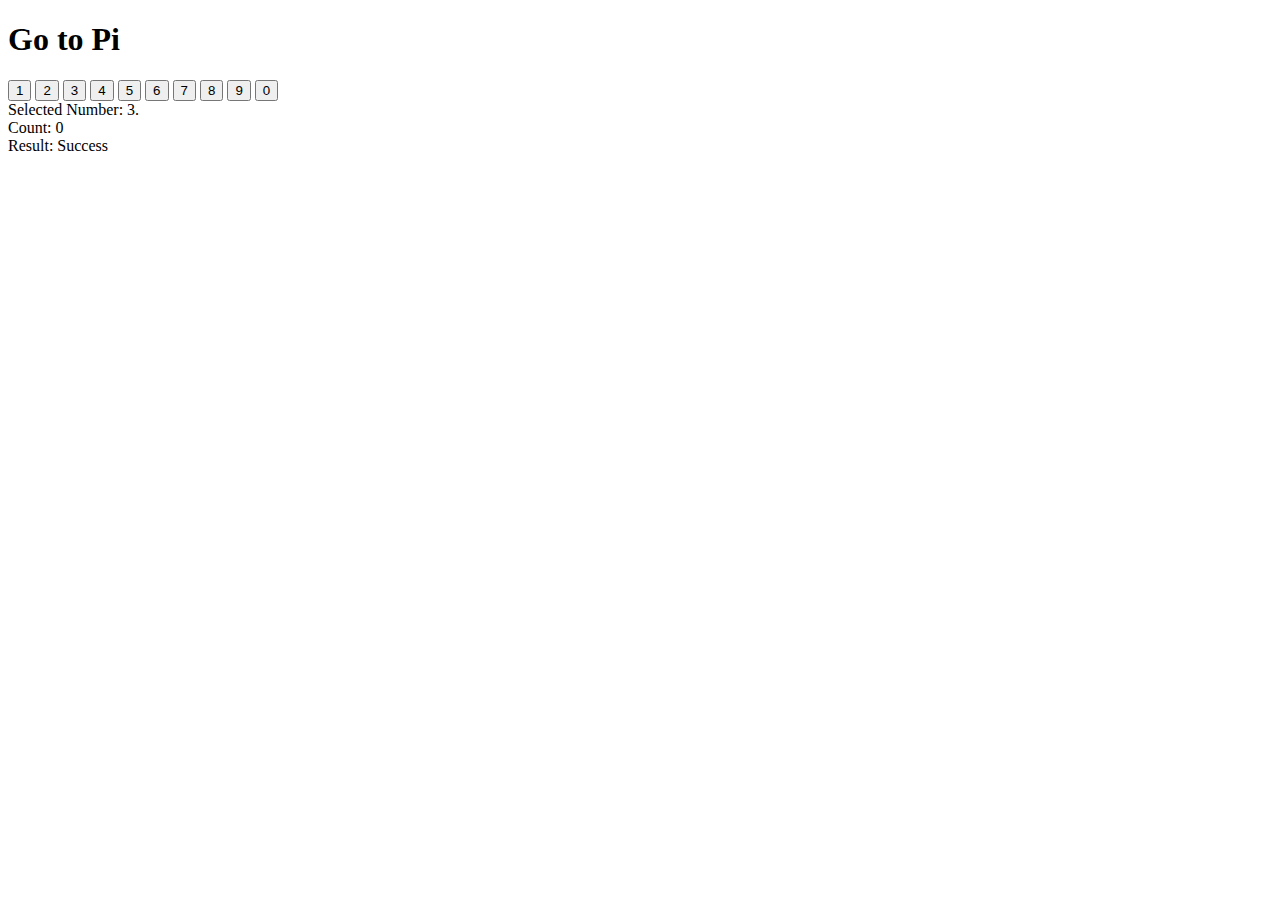
<file: pi/index.html>
<!DOCTYPE html>
<html lang="en">
<head>
    <meta charset = "UTF-8">
    <meta name = "viewport" content="width=device-width, initial-scale=1.0">
    <link href = "D:\Git\Homework\Homework\pi\style.css" rel="stylesheet">
    <title>Document</title>
    <h1 id="head">Go to Pi</h1>
</head>
<body>
    <div class = "keypad">
        <button class = "number", id="one">1</button>
        <button class = "number">2</button>
        <button class = "number">3</button>
        <button class = "number">4</button>
        <button class = "number">5</button>
        <button class = "number">6</button>
        <button class = "number">7</button>
        <button class = "number">8</button>
        <button class = "number">9</button>
        <button class = "number">0</button>       
    </div>
    <div>
        <span>Selected Number: </span><span id="selectNum">3.</span>
    </div>
    <div>
        <span>Count: </span><span id="count">0</span>
    </div>
    <div>
        <span>Result: </span><span id="result">Success</span>
    </div>

    <script src="test.js"></script>
</body>
</html>
</file>
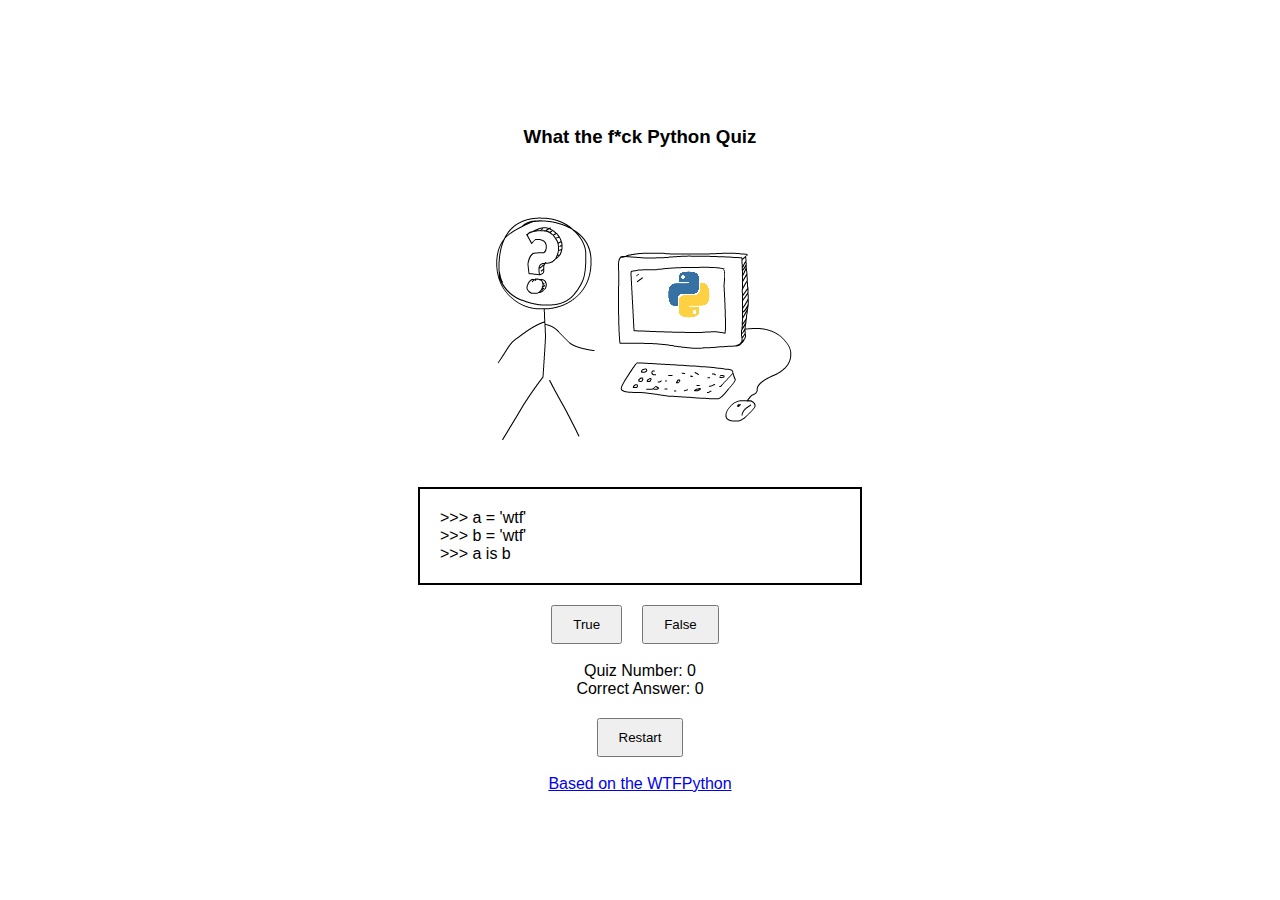
<file: wtfpython/index.html>
<!DOCTYPE html>
<html lang="ko">    
<head>
    <meta charset = "UTF-8">
    <meta name="viewport" content = "width=device-width, initial-scale=1.0">
    <title>WTFPython</title>
    <script src = "script.js" defer></script>
    <link rel="stylesheet" href="style.css">

    <link href="https://fonts.googleapis.com/css2?family=Roboto:wght@400;700&display=swap" rel="stylesheet">

</head>

<body>
    <h3>What the f*ck Python Quiz</h3>
    <img id="wtfp_logo" src="logo.png" width="400" height ="300">
    <div id="quiz-container">
        <p id="question"></p>
    </div>
    <div id="options"></div>
    <br>
    <div>Quiz Number: <span id="currentQuizNumber">0</span></div>
    <div>Correct Answer: <span id="currentAnswerCount">0</span></div>
    <!-- span은 한 줄에 -->
    <button id="restartButton" onclick="restartQuiz()">Restart</button>
    <br>
    <a href="https://github.com/satwikkansal/wtfpython" target ="_blank">Based on the WTFPython</a>
</body>
</html>
</file>
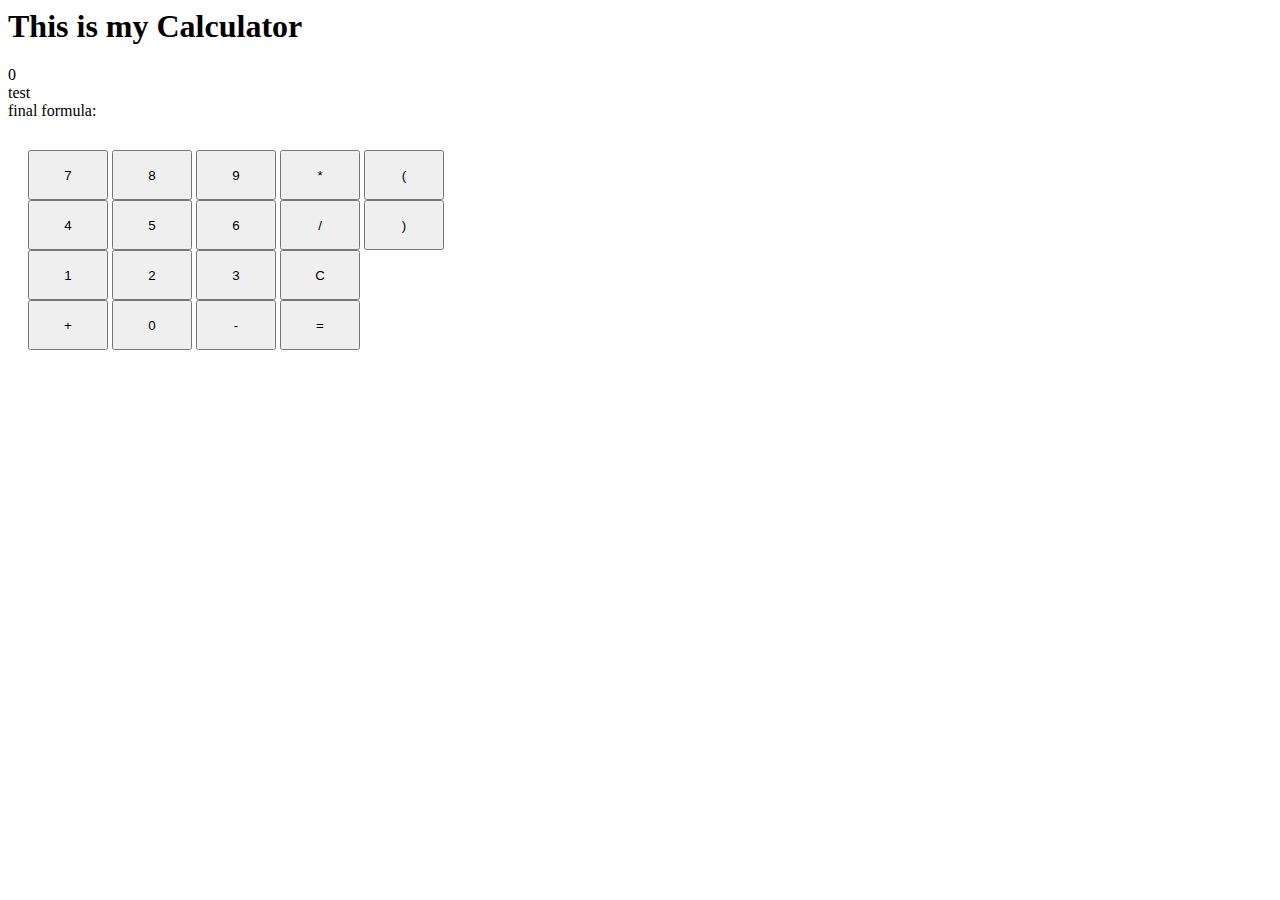
<file: calculator/calculator.html>
<html>
    <head>
        <h1>This is my Calculator</h1>
        <link rel="stylesheet" href = "calculator.css">


    </head>
    <body>
        <span id = 'output'>
            0</span>
        <br>
        <span id = "test">test</span>
        <br>
        <span id = "finalFormula">final formula: </span>
        <br>
        <button id = "seven" class = "number">7</button>
        <button id = "eight" class = "number">8</button>
        <button id = "nine" class = "number">9</button>
        <button id = "time" class = "operator">*</button>
        <button id = "parentheses" class = "operator">&#40;</button>
        <br>
        <button id = "four" class = "number">4</button>
        <button id = "five" class = "number">5</button>
        <button id = "six" class = "number">6</button>
        <button id = "divide" class = "operator">/</button>
        <button id = "parentheses" class = "operator">&#41;</button>
        <br>
        <button id = "one" class = "number">1</button>
        <button id = "two" class = "number">2</button>
        <button id = "three" class = "number">3</button>
        <button id = "clear" class = "function">C</button>
        <br>
        <button id = "plus" class = "operator">+</button>
        <button id = "zero" class = "number">0</button>
        <button id = "minus" class = "operator">-</button>
        <button id = "enter" class = "enter">=</button>


        <script>
            var formula = "0";
            var btnElements = document.getElementsByClassName('number');
            var operElements = document.getElementsByClassName('operator');


            document.getElementById('clear').addEventListener('click',function(){
                document.getElementById('output').innerHTML = 0;
            });

            for (var i=0 ; i < btnElements.length; i++)
            {
                btnElements[i].addEventListener('click',function(){
                    var currentFormula = document.getElementById('output').innerHTML;
                    var addFormula = this.innerHTML;

                    //document.getElementById('test').innerHTML = addFormula;

                    if (currentFormula == 0){
                        document.getElementById('output').innerHTML = addFormula;
                    }else{
                    document.getElementById('output').innerHTML = currentFormula + addFormula;
                    }
                })
            };

            for (var j=0 ; j < operElements.length; j++)
            {
                
                operElements[j].addEventListener('click',function(){
                    currentFormula = document.getElementById('output').innerHTML;
                    var addOperator = this.innerHTML;
                    document.getElementById('output').innerHTML = currentFormula + addOperator;
                })
            };

            document.getElementById('enter').addEventListener('click',function(){
                var finalFormula = document.getElementById('output').innerHTML;
                document.getElementById("finalFormula").innerHTML += finalFormula; 
            })
            // 최종 계산식이 유효한지 확인하는 함수 필요
            // C 누르면 최종 계산식도 초기화 되어야함
            // 유효하면 스택계산기 작성
            // 스택계산기 한 번 더 찾아보기

            
        </script>
    </body>
</html>
</file>
<file: wtfpython/style.css>
body {
    display: flex;
    flex-direction: column;
    justify-content: center;
    align-items: center;
    height: 100vh;
    margin: 0;
    font-family: 'Lato', sans-serif;
    text-align: center;
}

#quiz-container {
    margin-top: 20px;
    border: 2px solid black;
    padding: 20px;
    width: 400px;
    text-align: left;
    flex-direction: column;
    align-items: flex-start;
    justify-content: flex-start;
}

#question {
    margin: 0;
}

#options{
    display: flex;
    justify-content: space-between;
    gap: 10px;
}

button {
    margin-top: 20px;
    padding: 10px 20px;
    cursor: pointer;
}


button:hover {
    background-color: #ccdbfd;
    color: #333;
}

button:active {
    background-color: #abc4ff;
    color: #333;
}
</file>
<file: calculator/calculator.css>
.number{
    width: 80px;
    height: 50px;
    left: 20px;
    top: 30px;
    position: relative;
}


.operator{
    width: 80px;
    height: 50px;
    left: 20px;
    top: 30px;
    position: relative;
}

.function{
    width: 80px;
    height: 50px;
    left: 20px;
    top: 30px;
    position: relative;
}

.enter{
    width: 80px;
    height: 50px;
    left: 20px;
    top: 30px;
    position: relative;
}


.number:hover {
    background-color: #2dceff; /* 마우스 오버 시 배경색 변경 */
}
</file>
